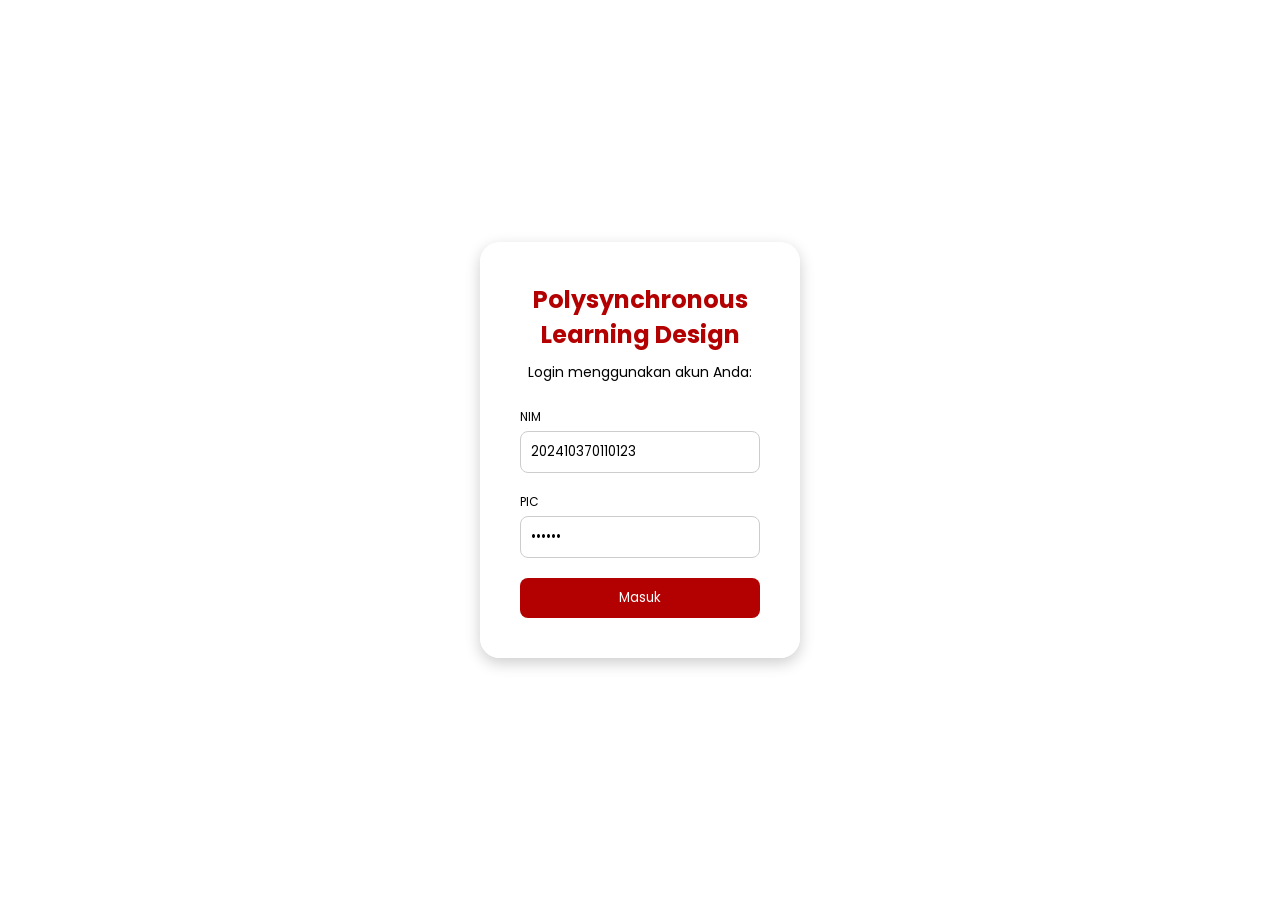
<file: lms-prototype/index.html>
<!DOCTYPE html>
<html lang="id">
<head>
  <meta charset="UTF-8">
  <meta name="viewport" content="width=device-width, initial-scale=1.0">
  <title>LMS UMM - Login</title>
  <link rel="stylesheet" href="style.css">
  <link href="https://fonts.googleapis.com/css2?family=Poppins:wght@300;400;500;600&display=swap" rel="stylesheet">
</head>
<body class="bg-login">
  <div class="login-container">
    <div class="login-box">
      <h2>Polysynchronous Learning Design</h2>
      <p>Login menggunakan akun Anda:</p>
      <form id="loginForm">
        <label for="username" style="display:block; text-align:left; font-size:12px; margin-bottom:5px;">NIM</label>
        <input type="text" id="username" value="202410370110123" readonly>
        <label for="password" style="display:block; text-align:left; font-size:12px; margin-bottom:5px;">PIC</label>
        <input type="password" id="password" value="123456" readonly>
        <button type="submit">Masuk</button>
      </form>
    </div>
  </div>
  <script>
    const form = document.getElementById('loginForm');
    form.addEventListener('submit', function(e) {
      e.preventDefault();
      const nim = document.getElementById('username').value;
      const pic = document.getElementById('password').value;
      if (nim === "202410370110123" && pic === "123456") {
        localStorage.setItem("nim", nim);
        window.location.href = "dashboard.html";
      } else { alert("NIM atau PIC salah!"); }
    });
  </script>
</body>
</html>
</file>
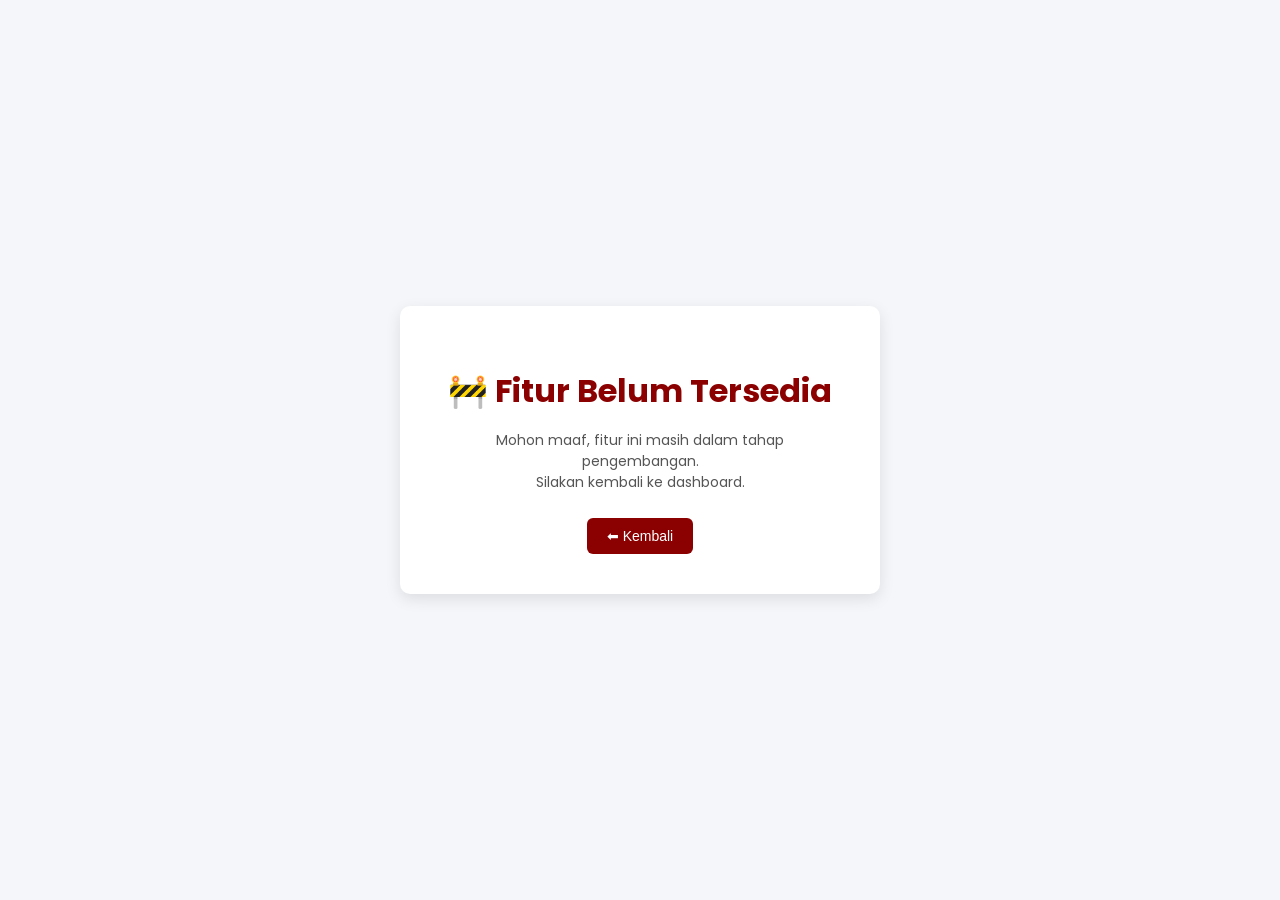
<file: lms-prototype/coming-soon.html>
<!DOCTYPE html>
<html lang="id">
<head>
<meta charset="UTF-8">
<meta name="viewport" content="width=device-width, initial-scale=1.0">
<title>Fitur Belum Tersedia</title>

<link href="https://fonts.googleapis.com/css2?family=Poppins:wght@300;400;500;600&display=swap" rel="stylesheet">

<style>
body{
    margin:0;
    font-family:'Poppins',sans-serif;
    background:#f4f6f9;
    display:flex;
    align-items:center;
    justify-content:center;
    height:100vh;
}

.box{
    background:white;
    padding:40px;
    border-radius:10px;
    text-align:center;
    box-shadow:0 5px 15px rgba(0,0,0,.1);
    max-width:400px;
}

.box h1{
    color:#8B0000;
    margin-bottom:15px;
}

.box p{
    font-size:14px;
    color:#555;
    margin-bottom:25px;
}

.box button{
    background:#8B0000;
    color:white;
    border:none;
    padding:10px 20px;
    border-radius:6px;
    cursor:pointer;
    font-size:14px;
}
.box button:hover{
    background:#a00000;
}
</style>
</head>

<body>

<div class="box">
    <h1>🚧 Fitur Belum Tersedia</h1>
    <p>
        Mohon maaf, fitur ini masih dalam tahap pengembangan.<br>
        Silakan kembali ke dashboard.
    </p>
    <button onclick="window.history.back()">⬅ Kembali</button>
</div>

</body>
</html>
</file>
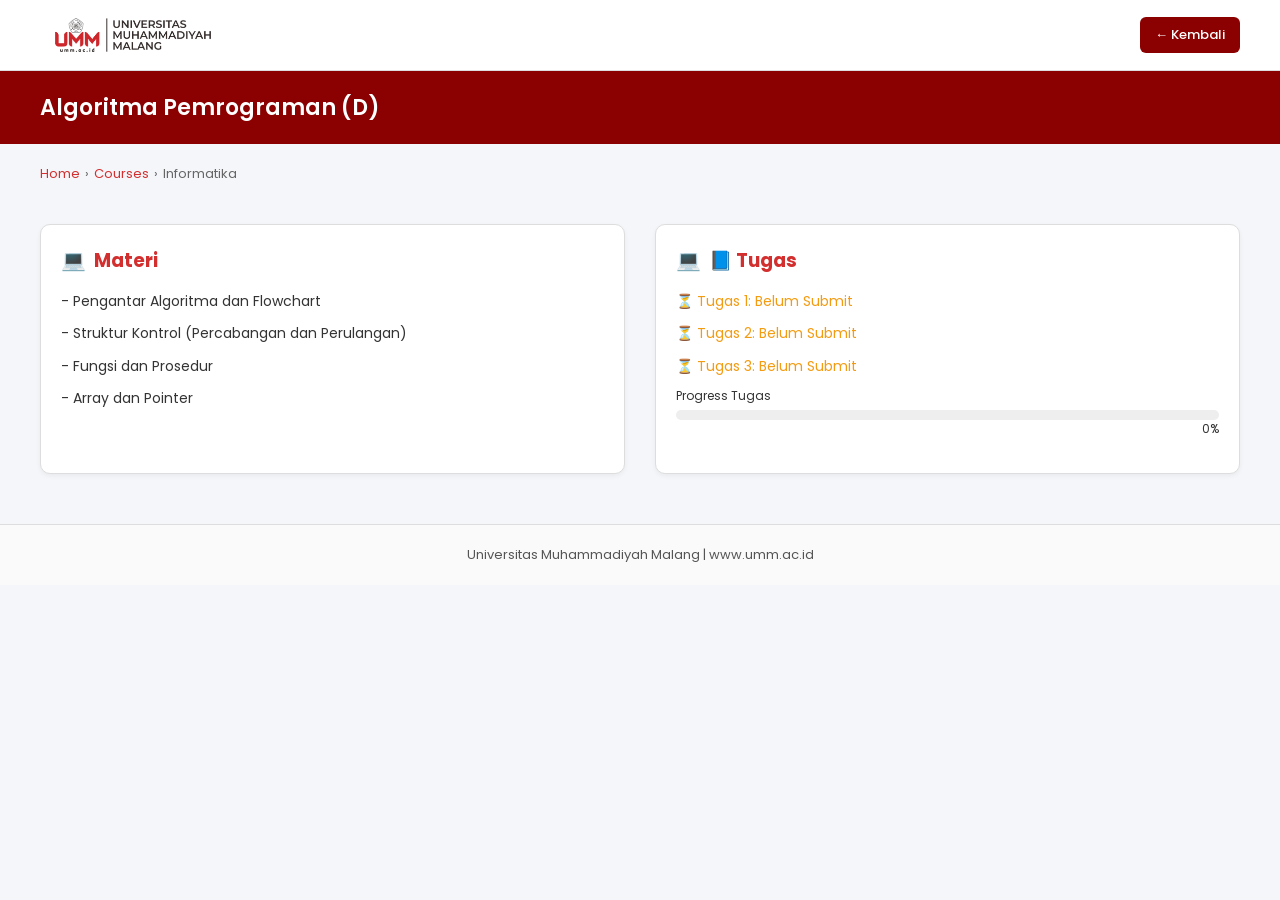
<file: lms-prototype/course.html>
<!DOCTYPE html>
<html lang="id">
<head>
  <meta charset="UTF-8">
  <meta name="viewport" content="width=device-width, initial-scale=1.0">
  <title>Algoritma Pemrograman (D)</title>
  <link href="https://fonts.googleapis.com/css2?family=Poppins:wght@300;400;500;600&display=swap" rel="stylesheet">
  <link rel="stylesheet" href="style.css">
</head>
<body class="bg-dashboard">

  <header>
    <div class="logo-area">
      <img src="images/logo-umm.png" alt="Logo UMM" class="logo-img">
      
    </div>
    <button class="back-btn" onclick="window.location.href='dashboard.html'">← Kembali</button>
  </header>

  <div class="course-title">Algoritma Pemrograman (D)</div>
  <div class="breadcrumb">
    <a href="dashboard.html">Home</a> <span>›</span> <a href="#">Courses</a> <span>›</span> <span>Informatika</span>
  </div>

  <div class="content-section">
    <div class="box">
      <h3>Materi</h3>
      <p>- Pengantar Algoritma dan Flowchart</p>
      <p>- Struktur Kontrol (Percabangan dan Perulangan)</p>
      <p>- Fungsi dan Prosedur</p>
      <p>- Array dan Pointer</p>
    </div>

    <div class="box">
      <h3>
        <a href="tugas_view.html"
       style="text-decoration:none; color:inherit; display:flex; align-items:center; gap:8px;">
      📘 Tugas
    </a>
  </h3>

  <p id="taskText1">⏳ Tugas 1: Flowchart Dasar</p>
  <p id="taskText2">⏳ Tugas 2: Looping & Array</p>
  <p id="taskText3">⏳ Tugas 3: Pointer & Struct</p>

  <div class="progress-wrapper">
    <div style="font-size:12px; margin-bottom:5px;">Progress Tugas</div>
    <div class="progress-track"
         style="background:#eee; height:10px; border-radius:5px;">
      <div id="courseProgressFill"
           style="width:0%; height:100%; background:#28a745; transition:0.5s;"></div>
    </div>
    <div id="courseProgressText"
         style="font-size:12px; text-align:right;">0%</div>
      </div>
    </div>
  </div>

  <footer>Universitas Muhammadiyah Malang | www.umm.ac.id</footer>

  <script>
    window.onload = function () {

  let selesai = 0;
  const total = 3;

  for (let i = 1; i <= total; i++) {
    const status = localStorage.getItem("status_tugas" + i) || "pending";
    const el = document.getElementById("taskText" + i);

    if (!el) continue;

    if (status === "done") {
      el.innerHTML = "✅ Tugas " + i + ": Selesai";
      el.style.color = "#28a745";
      selesai++;

    } else if (status === "late") {
      el.innerHTML = "⚠️ Tugas " + i + ": Selesai (Terlambat)";
      el.style.color = "#d32f2f";
      selesai++;

    } else if (status === "overdue") {
      el.innerHTML = "❌ Tugas " + i + ": Terlambat (Belum Submit)";
      el.style.color = "#d32f2f";

    } else {
      el.innerHTML = "⏳ Tugas " + i + ": Belum Submit";
      el.style.color = "#f39c12";
    }
  }

  const persen = Math.round((selesai / total) * 100);

  document.getElementById("courseProgressFill").style.width = persen + "%";
  document.getElementById("courseProgressText").innerText = persen + "%";

  // simpan biar bisa dipakai dashboard
  localStorage.setItem("algoProgress", persen);
};
  </script>
</body>
</html>
</file>
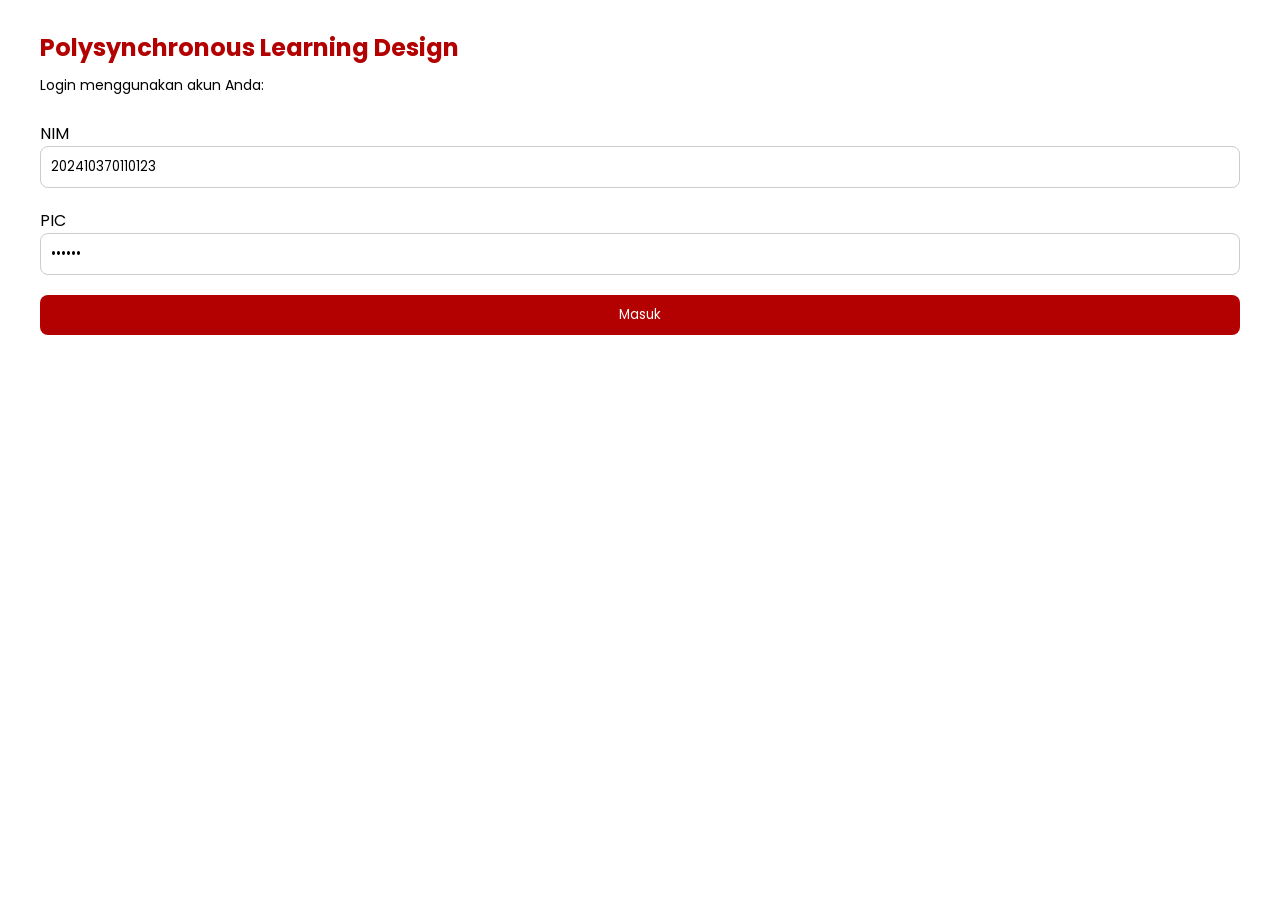
<file: lms-prototype/indeks.html>
<!DOCTYPE html>
<html lang="id">
<head>
  <meta charset="UTF-8">
  <meta name="viewport" content="width=device-width, initial-scale=1.0">
  <title>LMS UMM - Login</title>
  <link rel="stylesheet" href="style.css">
  <link href="https://fonts.googleapis.com/css2?family=Poppins:wght@300;400;500;600&display=swap" rel="stylesheet">
</head>
<body>
  <div class="container">
    <div class="login-box">
      <h2>Polysynchronous Learning Design</h2>
      <p>Login menggunakan akun Anda:</p>

      <form id="loginForm">
        <label for="username">NIM</label>
        <input type="text" id="username" value="202410370110123" readonly>

        <label for="password">PIC</label>
        <input type="password" id="password" value="123456" readonly>

        <button type="submit">Masuk</button>
      </form>
    </div>
  </div>

  <script>
    const form = document.getElementById('loginForm');
    form.addEventListener('submit', function(e) {
      e.preventDefault();

      const nim = document.getElementById('username').value;
      const pic = document.getElementById('password').value;

      // Cek NIM & PIC
      if (nim === "202410370110123" && pic === "123456") {
        localStorage.setItem("nim", nim); // Simpan NIM ke localStorage
        window.location.href = "dashboard.html"; // Pindah ke dashboard
      } else {
        alert("NIM atau PIC salah!");
      }
    });
  </script>
</body>
</html>
</file>
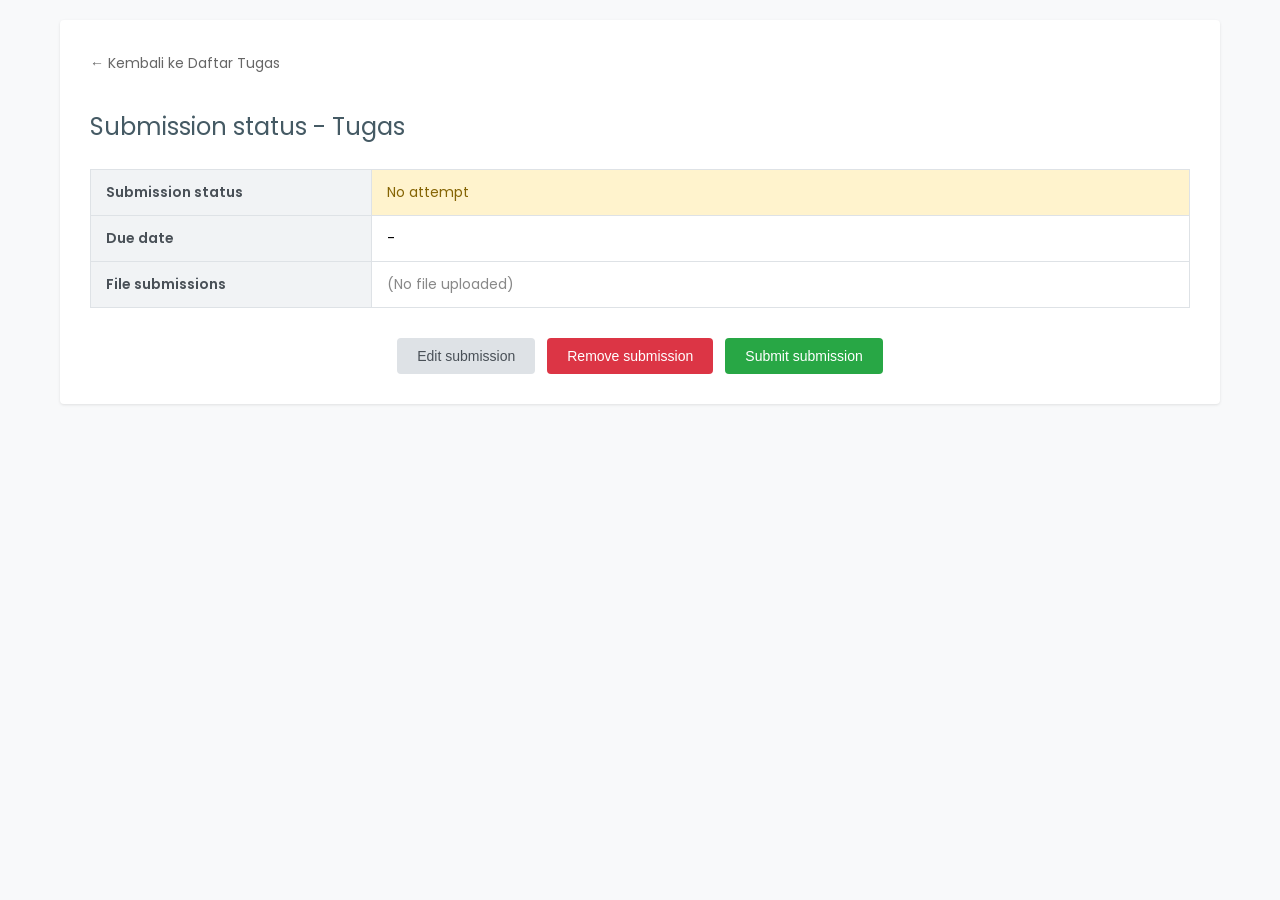
<file: lms-prototype/submitTugas.html>
<!DOCTYPE html>
<html lang="en">
<head>
    <meta charset="UTF-8">
    <meta name="viewport" content="width=device-width, initial-scale=1.0">
    <title>Submission Status</title>
    <link href="https://fonts.googleapis.com/css2?family=Poppins:wght@300;400;500;600&display=swap" rel="stylesheet">
    <link rel="stylesheet" href="https://cdnjs.cloudflare.com/ajax/libs/font-awesome/6.4.0/css/all.min.css">
    <style>
        body { font-family: 'Poppins', sans-serif; background-color: #f8f9fa; margin: 0; padding: 20px; }
        .container { max-width: 1100px; margin: 0 auto; background: white; padding: 30px; border-radius: 4px; box-shadow: 0 1px 3px rgba(0,0,0,0.1); }
        h2 { font-weight: 400; color: #455a64; margin-bottom: 25px; }
        
        .status-table { width: 100%; border-collapse: collapse; margin-bottom: 30px; }
        .status-table td { padding: 12px 15px; border: 1px solid #dee2e6; font-size: 14px; }
        .label-cell { width: 250px; background-color: #f1f3f5; font-weight: 600; color: #495057; }
        
        /* Warna Tabel */
        .bg-success-light { background-color: #d4edda !important; color: #155724; }
        .bg-danger-light { background-color: #f8d7da !important; color: #721c24; }
        .bg-warning-light { background-color: #fff3cd !important; color: #856404; }

        .btn-group { display: flex; justify-content: center; gap: 12px; margin-top: 25px; }
        .btn-custom { 
            background-color: #dee2e6; border: none; padding: 10px 20px; border-radius: 4px; 
            font-size: 14px; color: #495057; cursor: pointer; font-weight: 500; transition: 0.2s;
        }
        .btn-custom:hover { background-color: #ced4da; }
        .btn-submit { background-color: #28a745; color: white; }
        .btn-submit:hover { background-color: #218838; }
        .btn-remove { background-color: #dc3545; color: white; }
        .btn-remove:hover { background-color: #c82333; }

        .file-link { color: #d32f2f; text-decoration: none; font-weight: 500; display: flex; align-items: center; gap: 8px; }
        .back-link { text-decoration: none; color: #666; font-size: 14px; margin-bottom: 15px; display: inline-block; }

        /* ===============================
   RESPONSIVE SUBMIT TUGAS (HP)
   =============================== */
@media (max-width: 768px) {

  body {
    padding: 10px;
  }

  .container {
    padding: 20px;
  }

  h2 {
    font-size: 18px;
    margin-bottom: 15px;
  }

  /* === BACK LINK === */
  .back-link {
    font-size: 13px;
    margin-bottom: 10px;
  }

  /* === TABLE RESPONSIVE === */
  .status-table {
    font-size: 13px;
  }

  .status-table tr {
    display: block;
    margin-bottom: 12px;
  }

  .status-table td {
    display: block;
    width: 100%;
    border: none;
    border-bottom: 1px solid #dee2e6;
    padding: 10px;
  }

  .label-cell {
    background: none;
    font-weight: 600;
    padding-bottom: 4px;
  }

  /* === FILE LINK === */
  .file-link {
    font-size: 13px;
    word-break: break-word;
  }

  /* === BUTTON GROUP === */
  .btn-group {
    flex-direction: column;
    gap: 10px;
  }

  .btn-custom {
    width: 100%;
    padding: 12px;
    font-size: 14px;
  }
}

    </style>
</head>
<body>

<div class="container">
    <a href="tugas_view.html" class="back-link">&larr; Kembali ke Daftar Tugas</a>

    <h2 id="taskTitle">Submission status</h2>
    
    <table class="status-table">
        <tr>
            <td class="label-cell">Submission status</td>
            <td id="statusCell" class="bg-warning-light">No attempt</td>
        </tr>
        <tr>
            <td class="label-cell">Due date</td>
            <td id="dueDateCell">-</td>
        </tr>
        <tr>
            <td class="label-cell">File submissions</td>
            <td id="fileCell"><span style="color:#888;">(No file uploaded)</span></td>
        </tr>
    </table>

    <div class="btn-group">
        <button class="btn-custom">Edit submission</button>
        <button class="btn-custom btn-remove" onclick="removeTugas()">Remove submission</button>
        <button class="btn-custom btn-submit" onclick="submitTugas()">Submit submission</button>
    </div>
</div>

<script>
    // 1. Ambil ID Tugas
    const urlParams = new URLSearchParams(window.location.search);
    const taskId = urlParams.get('id'); // '1', '2', atau '3'
    const storageKey = "status_tugas" + taskId;

    // Info Tugas (Untuk simulasi deadline)
    const taskData = {
        "1": { title: "Tugas 1: Flowchart", due: "Last Week", isExpired: true },
        "2": { title: "Tugas 2: Looping", due: "Yesterday", isExpired: true }, // Expired
        "3": { title: "Tugas 3: Pointer", due: "Tomorrow", isExpired: false }  // Belum Expired
    };
    
    // Set UI Awal
    const task = taskData[taskId] || { title: "Tugas", due: "-", isExpired: false };
    document.getElementById("taskTitle").innerText = "Submission status - " + task.title;
    document.getElementById("dueDateCell").innerText = task.due;

    // 2. Cek Status Saat Ini
    const currentStatus = localStorage.getItem(storageKey) || "pending";
    updateTableUI(currentStatus);

    function updateTableUI(status) {
        const statusCell = document.getElementById("statusCell");
        const fileCell = document.getElementById("fileCell");

        if (status === "done") {
            // Hijau (Tepat Waktu)
            statusCell.className = "bg-success-light";
            statusCell.innerText = "Submitted for grading";
            fileCell.innerHTML = `<a href="#" class="file-link"><i class="fa-solid fa-file-pdf"></i> Tugas${taskId}.pdf</a>`;
        } 
        else if (status === "late") {
            // Merah (Sudah submit, tapi telat)
            statusCell.className = "bg-danger-light";
            statusCell.innerText = "Submitted late";
            fileCell.innerHTML = `<a href="#" class="file-link"><i class="fa-solid fa-file-pdf"></i> Tugas${taskId}.pdf</a> <span style='color:red; font-size:12px;'>(LATE)</span>`;
        } 
        else if (status === "overdue") {
            // Merah (Belum submit, sudah lewat)
            statusCell.className = "bg-danger-light";
            statusCell.innerText = "Overdue (No attempt)";
            fileCell.innerHTML = `<span style="color:red;">Assignment is overdue!</span>`;
        }
        else {
            // Kuning (Belum submit, masih ada waktu)
            statusCell.className = "bg-warning-light";
            statusCell.innerText = "No attempt";
            fileCell.innerHTML = `<span style="color:#888;">(No file uploaded)</span>`;
        }
    }

    // 3. LOGIKA SUBMIT PINTAR
    function submitTugas() {
        // Cek apakah tugas ini sudah expired?
        if (task.isExpired) {
            // Jika expired (Tugas 1 & 2), simpan sebagai 'late' (Tetap Merah)
            localStorage.setItem(storageKey, "late");
            alert("Tugas disubmit TERLAMBAT. Status akan merah.");
        } else {
            // Jika belum expired (Tugas 3), simpan sebagai 'done' (Hijau)
            localStorage.setItem(storageKey, "done");
            alert("Tugas disubmit TEPAT WAKTU. Status akan hijau.");
        }
        
        recalculateProgress();
        window.location.href = "tugas_view.html";
    }

    // 4. Remove
    function removeTugas() {
        if(confirm("Hapus submission?")) {
            // Jika dihapus, cek apakah dia expired atau tidak untuk status kembalinya
            if(task.isExpired) {
                localStorage.setItem(storageKey, "overdue"); // Balik ke Overdue (Merah)
            } else {
                localStorage.setItem(storageKey, "pending"); // Balik ke Pending (Kuning)
            }
            
            recalculateProgress();
            window.location.href = "tugas_view.html";
        }
    }

    // 5. Hitung Progress Global
    function recalculateProgress() {
        let completedCount = 0;
        for (let i = 1; i <= 3; i++) {
            const s = localStorage.getItem("status_tugas" + i);
            // 'done' (Hijau) dan 'late' (Merah) dihitung sebagai progress
            if (s === "done" || s === "late") {
                completedCount++;
            }
        }
        const percentage = Math.round((completedCount / 3) * 100);
        localStorage.setItem("algoProgress", percentage);
    }
</script>

</body>
</html>
</file>
<file: lms-prototype/style.css>
/* === GLOBAL RESET === */
* {
  margin: 0;
  padding: 0;
  box-sizing: border-box;
  font-family: 'Poppins', sans-serif;
}

/* === 1. HALAMAN LOGIN === */
.bg-login {
  background: url('https://umm.ac.id/files/image/umm%20heart.jpg') no-repeat center center/cover;
  height: 100vh;
  display: flex;
  align-items: center;
  justify-content: center;
}

.login-container {
  backdrop-filter: blur(6px);
  background-color: rgba(255, 255, 255, 0.85);
  padding: 40px;
  border-radius: 20px;
  box-shadow: 0 5px 15px rgba(0, 0, 0, 0.2);
  width: 320px;
  text-align: center;
}

.login-box h2 {
  color: #b30000;
  margin-bottom: 10px;
}

.login-box p {
  font-size: 14px;
  margin-bottom: 25px;
}

.login-box input {
  width: 100%;
  padding: 10px;
  margin-bottom: 20px;
  border: 1px solid #ccc;
  border-radius: 8px;
}

.login-box button {
  width: 100%;
  background-color: #b30000;
  color: white;
  padding: 10px;
  border: none;
  border-radius: 8px;
  cursor: pointer;
}

.login-box button:hover {
  background-color: #8b0000;
}

/* === 2. DASHBOARD LAYOUT === */
.bg-dashboard {
  background-color: #f4f6f9;
  color: #333;
  display: block;
  height: auto;
}

/* Header */
header {
  background-color: white;
  padding: 15px 40px;
  display: flex;
  justify-content: space-between;
  align-items: center;
  border-bottom: 1px solid #ddd;
}

.logo-area {
  display: flex;
  align-items: center;
  gap: 10px;
}

.logo-img {
  height: 40px;
  width: auto;
}

.user-info {
  display: flex;
  align-items: center;
  gap: 10px;
}

.nim-text {
  font-size: 13px;
  color: #555;
  font-weight: 500;
}

.logout-btn {
  background-color: #d32f2f;
  color: white;
  border: none;
  padding: 6px 15px;
  border-radius: 5px;
  cursor: pointer;
  font-size: 12px;
}

.logout-btn:hover {
  background-color: #a00000;
}

/* Hero Section */
.hero {
  background-color: #8B0000;
  color: white;
  padding: 40px;
  display: flex;
  justify-content: space-between;
  align-items: center;
  min-height: 300px;
  position: relative;
  overflow: hidden;
}

.hero-content {
  max-width: 60%;
  z-index: 2;
}

.hero-title-box {
  background-color: rgba(0, 0, 0, 0.3);
  display: inline-block;
  padding: 10px 20px;
  margin-bottom: 20px;
  border-left: 5px solid #d32f2f;
}

.hero h1 {
  font-size: 24px;
  font-weight: 600;
}

.hero p {
  background-color: rgba(0, 0, 0, 0.4);
  padding: 15px;
  border-radius: 4px;
  line-height: 1.6;
  font-size: 14px;
}

.hero-illustration {
  width: 200px;
  height: 200px;
  background: white;
  mask-image: url('https://cdn-icons-png.flaticon.com/512/3135/3135810.png');
  -webkit-mask-image: url('https://cdn-icons-png.flaticon.com/512/3135/3135810.png');
  mask-size: contain;
  -webkit-mask-size: contain;
  mask-repeat: no-repeat;
  background-color: white;
}

/* Container */
.container {
  padding: 30px 40px;
  max-width: 1400px;
  margin: 0 auto;
}

.section-title {
  text-align: center;
  color: #555;
  margin-bottom: 30px;
  font-weight: 500;
  font-size: 22px;
  border-bottom: 1px solid #ddd;
  padding-bottom: 10px;
}

/* Cards */
.course-grid {
  display: grid;
  grid-template-columns: repeat(auto-fill, minmax(260px, 1fr));
  gap: 25px;
}

.card {
  background: white;
  border: 1px solid #eee;
  border-radius: 8px;
  overflow: hidden;
  box-shadow: 0 2px 5px rgba(0, 0, 0, 0.05);
  transition: transform 0.2s;
  display: flex;
  flex-direction: column;
}

.card:hover {
  transform: translateY(-5px);
  box-shadow: 0 5px 15px rgba(0, 0, 0, 0.1);
}

.card-img {
  width: 100%;
  height: 140px;
  object-fit: cover;
  background-color: #ddd;
}

.card-body {
  padding: 15px;
  flex-grow: 1;
  display: flex;
  flex-direction: column;
  justify-content: space-between;
}

.tag {
  background-color: #00bcd4;
  color: white;
  padding: 2px 8px;
  font-size: 10px;
  border-radius: 3px;
  text-transform: uppercase;
  font-weight: bold;
  display: inline-block;
  margin-bottom: 8px;
  width: fit-content;
}

.course-name {
  font-size: 14px;
  font-weight: 600;
  color: #d32f2f;
  margin-bottom: 15px;
  line-height: 1.4;
}

.progress-wrapper {
  margin-bottom: 15px;
}

.progress-track {
  background-color: #e0e0e0;
  height: 8px;
  border-radius: 4px;
  width: 100%;
  overflow: hidden;
}

.progress-fill {
  height: 100%;
  background-color: #4CAF50;
  transition: width 0.5s ease;
}

.progress-text {
  font-size: 10px;
  color: #888;
  text-align: right;
  margin-top: 2px;
}

.card-footer {
  display: flex;
  justify-content: space-between;
  align-items: center;
  padding-top: 10px;
  border-top: 1px solid #f0f0f0;
}

.lock-icon {
  font-size: 14px;
  color: #555;
}

.btn-access {
  background-color: #8B0000;
  color: white;
  border: none;
  padding: 5px 15px;
  font-size: 12px;
  border-radius: 4px;
  cursor: pointer;
}

.btn-access:hover {
  background-color: #600000;
}

/* === 3. COURSE DETAIL === */
.course-title {
  background-color: #8B0000;
  color: white;
  padding: 20px 40px;
  font-size: 22px;
  font-weight: 600;
}

.breadcrumb {
  font-size: 13px;
  color: #666;
  margin: 20px 40px;
  display: flex;
  align-items: center;
  gap: 5px;
}

.breadcrumb a {
  text-decoration: none;
  color: #d32f2f;
}

.content-section {
  display: flex;
  justify-content: space-between;
  margin: 40px;
  gap: 30px;
  flex-wrap: wrap;
}

.box {
  background: white;
  border: 1px solid #ddd;
  border-radius: 10px;
  padding: 20px;
  flex: 1;
  min-width: 300px;
  box-shadow: 0 2px 5px rgba(0, 0, 0, 0.05);
}

.box h3 {
  color: #d32f2f;
  margin-bottom: 15px;
  display: flex;
  align-items: center;
  gap: 8px;
}

.box h3::before {
  content: "💻";
  font-size: 20px;
}

.box p {
  margin-bottom: 10px;
  font-size: 14px;
  line-height: 1.6;
}

.back-btn {
  background-color: #8B0000;
  color: white;
  border: none;
  padding: 8px 15px;
  border-radius: 6px;
  cursor: pointer;
  font-size: 13px;
  font-weight: 500;
}

.back-btn:hover {
  background-color: #a00000;
}

/* === 4. TASK LIST (BAGIAN INI YANG HILANG DI PUNYAMU) === */
.task-list {
  display: flex;
  flex-direction: column;
  gap: 15px;
  margin: 40px;
  max-width: 1000px;
  margin-left: auto;
  margin-right: auto;
}

.task-item {
  display: flex;
  align-items: center;
  justify-content: space-between;
  background: white;
  padding: 20px;
  border-radius: 8px;
  box-shadow: 0 2px 5px rgba(0, 0, 0, 0.05);
  text-decoration: none;
  color: #333;
  border-left: 6px solid #ddd;
  transition: transform 0.2s;
}

.task-item:hover {
  transform: translateX(5px);
}

.task-left {
  display: flex;
  align-items: center;
  gap: 20px;
}

.task-icon {
  width: 40px;
  height: 40px;
  display: flex;
  align-items: center;
  justify-content: center;
  font-size: 20px;
  border-radius: 50%;
  background: #f0f0f0;
}

.section-header {
  text-align: center;
  color: #2196F3;
  font-size: 20px;
  font-weight: 600;
  padding: 15px;
  margin: 0 auto 20px auto;
  background-color: white;
  border-top: 1px solid #e3f2fd;
  border-bottom: 1px solid #e3f2fd;
  max-width: 1000px;
}

/* WARNA: HIJAU (Selesai) */
.status-done {
  border-left-color: #28a745;
}

.status-done .task-icon {
  background-color: #e6fffa;
  color: #28a745;
}

.badge-done {
  background: #28a745;
  color: white;
  padding: 4px 12px;
  border-radius: 20px;
  font-size: 11px;
  font-weight: 600;
}

/* WARNA: KUNING (Pending) */
.status-pending {
  border-left-color: #ffc107;
}

.status-pending .task-icon {
  background-color: #fffde7;
  color: #fbc02d;
}

.badge-pending {
  background: #ffc107;
  color: #333;
  padding: 4px 12px;
  border-radius: 20px;
  font-size: 11px;
  font-weight: 600;
}

/* WARNA: MERAH (Telat) */
.status-late {
  border-left-color: #dc3545;
}

.status-late .task-icon {
  background-color: #ffebee;
  color: #dc3545;
}

.badge-late {
  background: #dc3545;
  color: white;
  padding: 4px 12px;
  border-radius: 20px;
  font-size: 11px;
  font-weight: 600;
}

/* Footer */
footer {
  text-align: center;
  font-size: 13px;
  color: #555;
  padding: 20px;
  border-top: 1px solid #ddd;
  background-color: #fafafa;
  margin-top: 50px;
}
/* ===============================
   RESPONSIVE COURSE (HP)
   =============================== */
@media (max-width: 768px) {

  /* === HEADER === */
  header {
    flex-direction: column;
    align-items: flex-start;
    gap: 10px;
    padding: 15px 20px;
  }

  .logo-area {
    gap: 8px;
  }

  /* Tombol kembali full width */
  .back-btn {
    width: 100%;
    text-align: center;
    padding: 10px;
  }

  /* === TITLE & BREADCRUMB === */
  .course-title {
    font-size: 18px;
    padding: 15px 20px;
  }

  .breadcrumb {
    margin: 10px 20px 20px;
    font-size: 12px;
    flex-wrap: wrap;
  }

  /* === CONTENT JADI 1 KOLOM === */
  .content-section {
    flex-direction: column;
    margin: 20px;
    gap: 20px;
  }

  /* === BOX === */
  .box {
    padding: 15px;
  }

  .box h3 {
    font-size: 16px;
  }

  .box p {
    font-size: 13px;
  }

  /* === PROGRESS === */
  .progress-wrapper {
    margin-top: 15px;
  }

  /* === FOOTER === */
  footer {
    font-size: 12px;
    padding: 15px;
  }
}
/* ===============================
   RESPONSIVE TASK LIST (HP)
   =============================== */
@media (max-width: 768px) {

  /* === HEADER === */
  header {
    flex-direction: column;
    align-items: flex-start;
    gap: 10px;
    padding: 15px 20px;
  }

  .logo-area {
    gap: 8px;
  }

  header .back-btn {
    width: 100%;
    text-align: center;
    padding: 10px;
  }

  /* === TITLE & BREADCRUMB === */
  .course-title {
    font-size: 18px;
    padding: 15px 20px;
  }

  .breadcrumb {
    margin: 10px 20px;
    font-size: 12px;
    flex-wrap: wrap;
  }

  .section-header {
    font-size: 18px;
    padding: 12px;
    margin-bottom: 15px;
  }

  /* === TASK LIST === */
  .task-list {
    margin: 20px;
    gap: 15px;
  }

  .task-item {
    flex-direction: column;
    align-items: flex-start;
    gap: 12px;
    padding: 15px;
  }

  .task-left {
    gap: 12px;
  }

  .task-icon {
    width: 36px;
    height: 36px;
    font-size: 16px;
  }

  /* Badge pindah ke bawah */
  .task-item span {
    align-self: flex-end;
    font-size: 11px;
  }

  /* === FOOTER === */
  footer {
    font-size: 12px;
    padding: 15px;
  }

  /* === RESET BUTTON (DEV ONLY) === */
  button[onclick="resetData()"] {
    right: 10px;
    bottom: 10px;
    padding: 8px 12px;
    font-size: 12px;
  }
}
/* ===============================
   RESPONSIVE COURSE PAGE (HP)
   =============================== */
@media (max-width: 768px) {

  /* === HEADER === */
  header {
    flex-direction: column;
    align-items: flex-start;
    gap: 10px;
    padding: 15px 20px;
  }

  .logo-area {
    gap: 8px;
  }

  .logo-img {
    height: 36px;
  }

  .back-btn {
    align-self: flex-start;
    font-size: 13px;
    padding: 6px 12px;
  }

  /* === COURSE TITLE === */
  .course-title {
    font-size: 18px;
    padding: 15px 20px;
  }

  /* === BREADCRUMB === */
  .breadcrumb {
    margin: 15px 20px;
    font-size: 12px;
    flex-wrap: wrap;
  }

  /* === CONTENT SECTION === */
  .content-section {
    flex-direction: column;
    margin: 20px;
    gap: 20px;
  }

  .box {
    width: 100%;
    padding: 18px;
  }

  .box h3 {
    font-size: 15px;
  }

  .box p {
    font-size: 13px;
  }

  /* === TASK TEXT === */
  #taskText1,
  #taskText2,
  #taskText3 {
    font-size: 13px;
  }

  /* === PROGRESS BAR === */
  .progress-wrapper {
    margin-top: 12px;
  }

  .progress-track {
    height: 8px;
  }

  /* === FOOTER === */
  footer {
    font-size: 12px;
    padding: 15px;
  }
}
/* ===============================
   RESPONSIVE TASK VIEW (HP)
   =============================== */
@media (max-width: 768px) {

  /* === HEADER === */
  header {
    flex-direction: column;
    align-items: flex-start;
    gap: 12px;
    padding: 15px 20px;
  }

  .logo-area {
    gap: 10px;
  }

  .logo-img {
    height: 36px;
  }

  .back-btn {
    font-size: 13px;
    padding: 6px 12px;
    align-self: flex-start;
  }

  /* === COURSE TITLE === */
  .course-title {
    font-size: 18px;
    padding: 15px 20px;
    text-align: left;
  }

  /* === BREADCRUMB === */
  .breadcrumb {
    margin: 15px 20px;
    font-size: 12px;
    flex-wrap: wrap;
  }

  /* === SECTION HEADER === */
  .section-header {
    font-size: 16px;
    padding: 12px;
    margin: 0 15px 15px;
  }

  /* === TASK LIST === */
  .task-list {
    margin: 15px;
    gap: 15px;
  }

  .task-item {
    flex-direction: column;
    align-items: flex-start;
    gap: 12px;
    padding: 15px;
  }

  /* kiri (icon + teks) */
  .task-left {
    gap: 12px;
  }

  .task-icon {
    width: 36px;
    height: 36px;
    font-size: 16px;
  }

  .task-item strong {
    font-size: 14px;
  }

  .task-item div div {
    font-size: 12px;
  }

  /* badge (status) */
  .task-item span {
    align-self: flex-end;
    font-size: 11px;
    padding: 4px 10px;
  }

  /* === FOOTER === */
  footer {
    font-size: 12px;
    padding: 15px;
    margin-top: 40px;
  }

  /* === RESET BUTTON === */
  button[onclick="resetData()"] {
    bottom: 15px;
    right: 15px;
    font-size: 12px;
    padding: 8px 10px;
  }
}
/* ===============================
   RESPONSIVE COURSE (HP)
   =============================== */
@media (max-width: 768px) {

  /* === HEADER === */
  header {
    flex-direction: column;
    align-items: flex-start;
    gap: 10px;
    padding: 15px 20px;
  }

  .back-btn {
    width: 100%;
    text-align: center;
    padding: 10px;
    font-size: 14px;
  }

  /* === COURSE TITLE === */
  .course-title {
    font-size: 18px;
    padding: 15px 20px;
  }

  /* === BREADCRUMB === */
  .breadcrumb {
    margin: 10px 20px;
    font-size: 12px;
    flex-wrap: wrap;
  }

  /* === CONTENT SECTION === */
  .content-section {
    flex-direction: column;
    margin: 20px;
    gap: 20px;
  }

  /* === BOX === */
  .box {
    width: 100%;
    padding: 16px;
  }

  .box h3 {
    font-size: 16px;
  }

  .box p {
    font-size: 14px;
  }

  /* === PROGRESS === */
  .progress-wrapper {
    margin-top: 15px;
  }

  .progress-track {
    height: 10px;
  }

  .progress-text {
    font-size: 11px;
  }

  /* === FOOTER === */
  footer {
    font-size: 12px;
    padding: 15px;
  }
}
/* ===============================
   RESPONSIVE LOGIN (HP)
   =============================== */
@media (max-width: 480px) {

  .login-container {
    padding: 15px;
  }

  .login-box {
    width: 100%;
    padding: 25px 20px;
    border-radius: 16px;
  }

  .login-box h2 {
    font-size: 18px;
    line-height: 1.3;
  }

  .login-box p {
    font-size: 13px;
    margin-bottom: 20px;
  }

  .login-box input {
    font-size: 14px;
    padding: 10px;
  }

  .login-box button {
    font-size: 14px;
    padding: 10px;
  }
}
</file>
